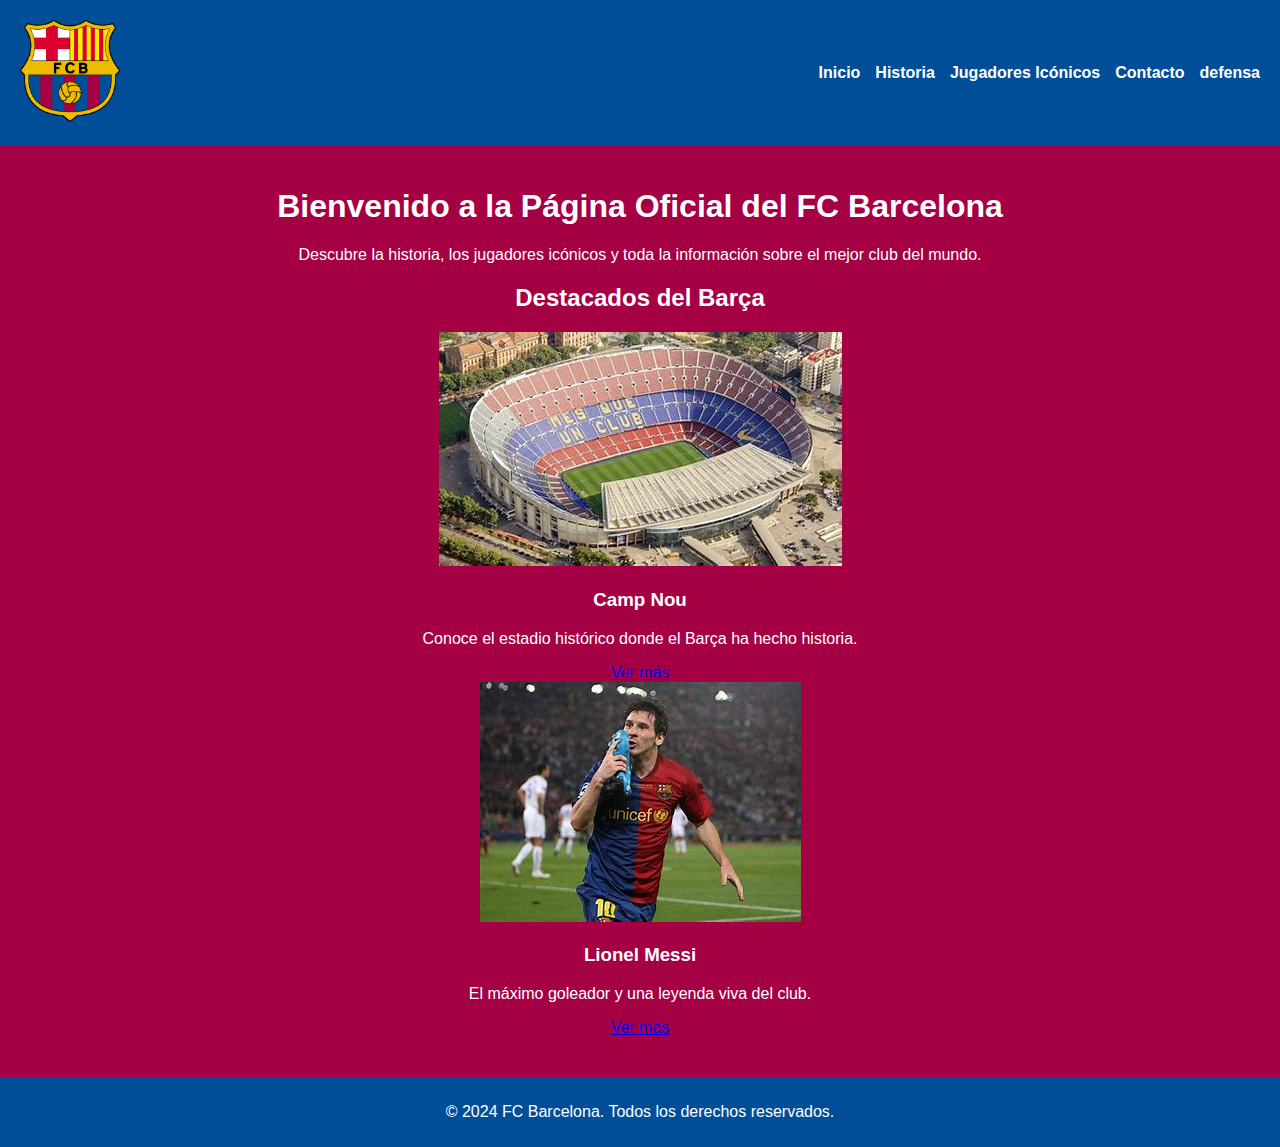
<file: index.html>
<!DOCTYPE html>
<html lang="es">
<head>
  <meta charset="UTF-8">
  <meta name="viewport" content="width=device-width, initial-scale=1.0">
  <title>FC Barcelona - Página Oficial</title>
  <link rel="stylesheet" href="css/style.css">
</head>
<body>
<header>
  <div class="logo">
    <img src="./R.png" alt="Logo del FC Barcelona">
  </div>
  <nav>
    <ul>
      <li><a href="index.html">Inicio</a></li>
      <li><a href="contenido.html">Historia</a></li>
      <li><a href="detalle.html">Jugadores Icónicos</a></li>
      <li><a href="contacto.html">Contacto</a></li>
      <li><a href="defensa.html">defensa</a></li>
    </ul>
  </nav>
</header>

<main>
  <section class="welcome">
    <h1>Bienvenido a la Página Oficial del FC Barcelona</h1>
    <p>Descubre la historia, los jugadores icónicos y toda la información sobre el mejor club del mundo.</p>
  </section>
  <section class="highlights">
    <h2>Destacados del Barça</h2>
    <div class="cards">
      <div class="card">
        <img src="./campnou.jpg" alt="Camp Nou">
        <h3>Camp Nou</h3>
        <p>Conoce el estadio histórico donde el Barça ha hecho historia.</p>
        <a href="contenido.html" class="btn">Ver más</a>
      </div>
      <div class="card">
        <img src="./messi.jpg" alt="Lionel Messi">
        <h3>Lionel Messi</h3>
        <p>El máximo goleador y una leyenda viva del club.</p>
        <a href="detalle.html" class="btn">Ver más</a>
      </div>
    </div>
  </section>
</main>

<footer>
  <p>&copy; 2024 FC Barcelona. Todos los derechos reservados.</p>
</footer>
</body>
</html>
</file>
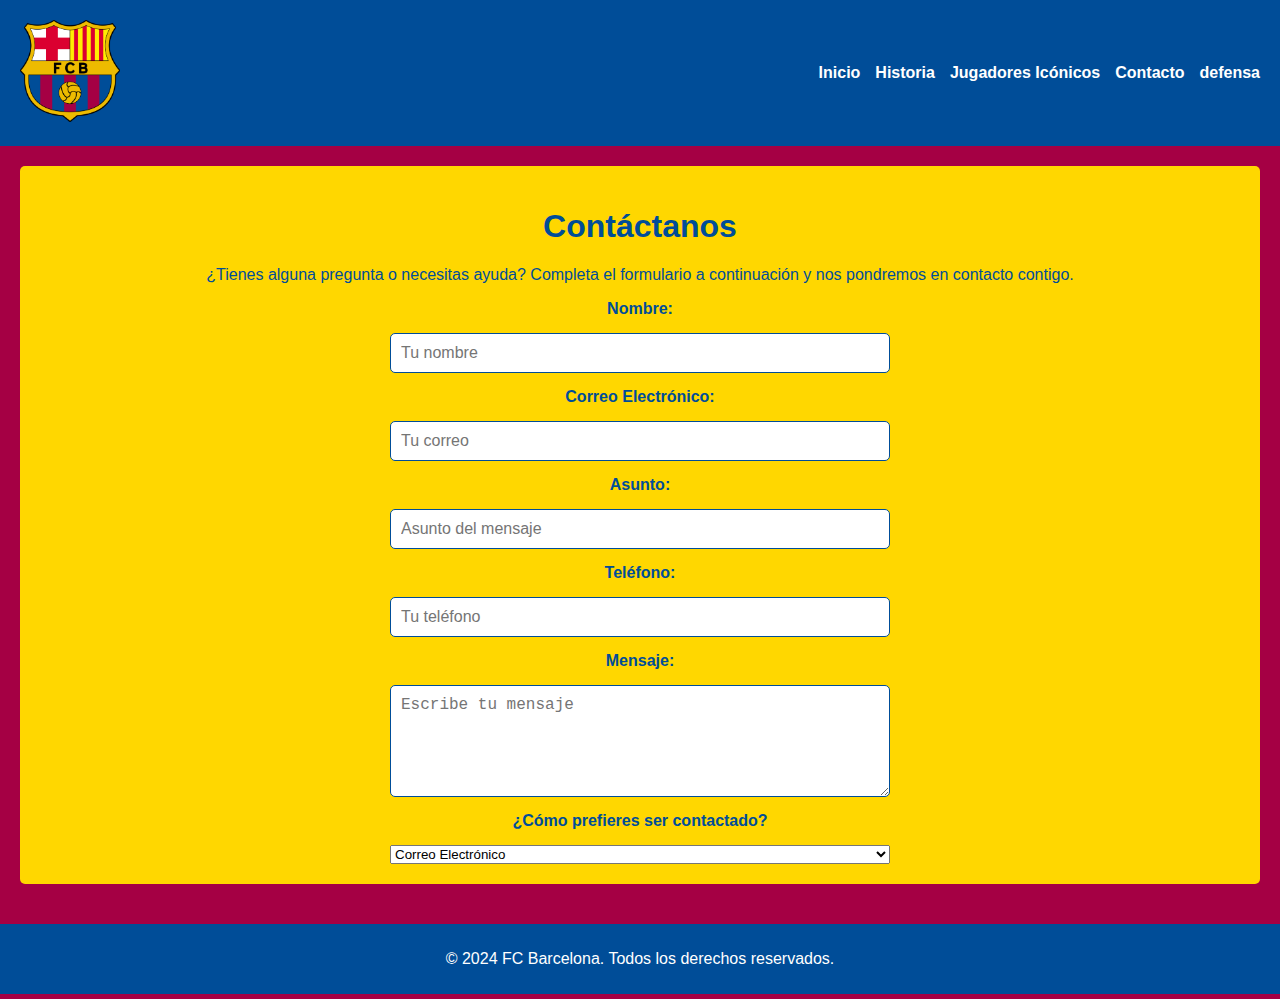
<file: contacto.html>
<!DOCTYPE html>
<html lang="es">
<head>
  <meta charset="UTF-8">
  <meta name="viewport" content="width=device-width, initial-scale=1.0">
  <title>Contacto - FC Barcelona</title>
  <link rel="stylesheet" href="css/style.css">
</head>
<body>
<header>
  <div class="logo">
    <img src="./R.png" alt="Logo del FC Barcelona">
  </div>
  <nav>
    <ul>
      <li><a href="index.html">Inicio</a></li>
      <li><a href="contenido.html">Historia</a></li>
      <li><a href="detalle.html">Jugadores Icónicos</a></li>
      <li><a href="contacto.html" class="active">Contacto</a></li>
      <li><a href="defensa.html">defensa</a></li>
    </ul>
  </nav>
</header>

<main>
  <section class="contact">
    <h1>Contáctanos</h1>
    <p>¿Tienes alguna pregunta o necesitas ayuda? Completa el formulario a continuación y nos pondremos en contacto contigo.</p>
    <form action="#" method="post" class="contact-form">
      <label for="name">Nombre:</label>
      <input type="text" id="name" name="name" placeholder="Tu nombre" required>

      <label for="email">Correo Electrónico:</label>
      <input type="email" id="email" name="email" placeholder="Tu correo" required>

      <label for="subject">Asunto:</label>
      <input type="text" id="subject" name="subject" placeholder="Asunto del mensaje" required>

      <label for="phone">Teléfono:</label>
      <input type="tel" id="phone" name="phone" placeholder="Tu teléfono">

      <label for="message">Mensaje:</label>
      <textarea id="message" name="message" rows="5" placeholder="Escribe tu mensaje" required></textarea>

      <label for="preference">¿Cómo prefieres ser contactado?</label>
      <select id="preference" name="preference">
        <option value="email">Correo Electrónico</option>
        <option value="phone">Teléfono</option>
        <option value="whatsapp">WhatsApp</option>
      </select>

</main>

<footer>
  <p>&copy; 2024 FC Barcelona. Todos los derechos reservados.</p>
</footer>
</body>
</html>
</file>
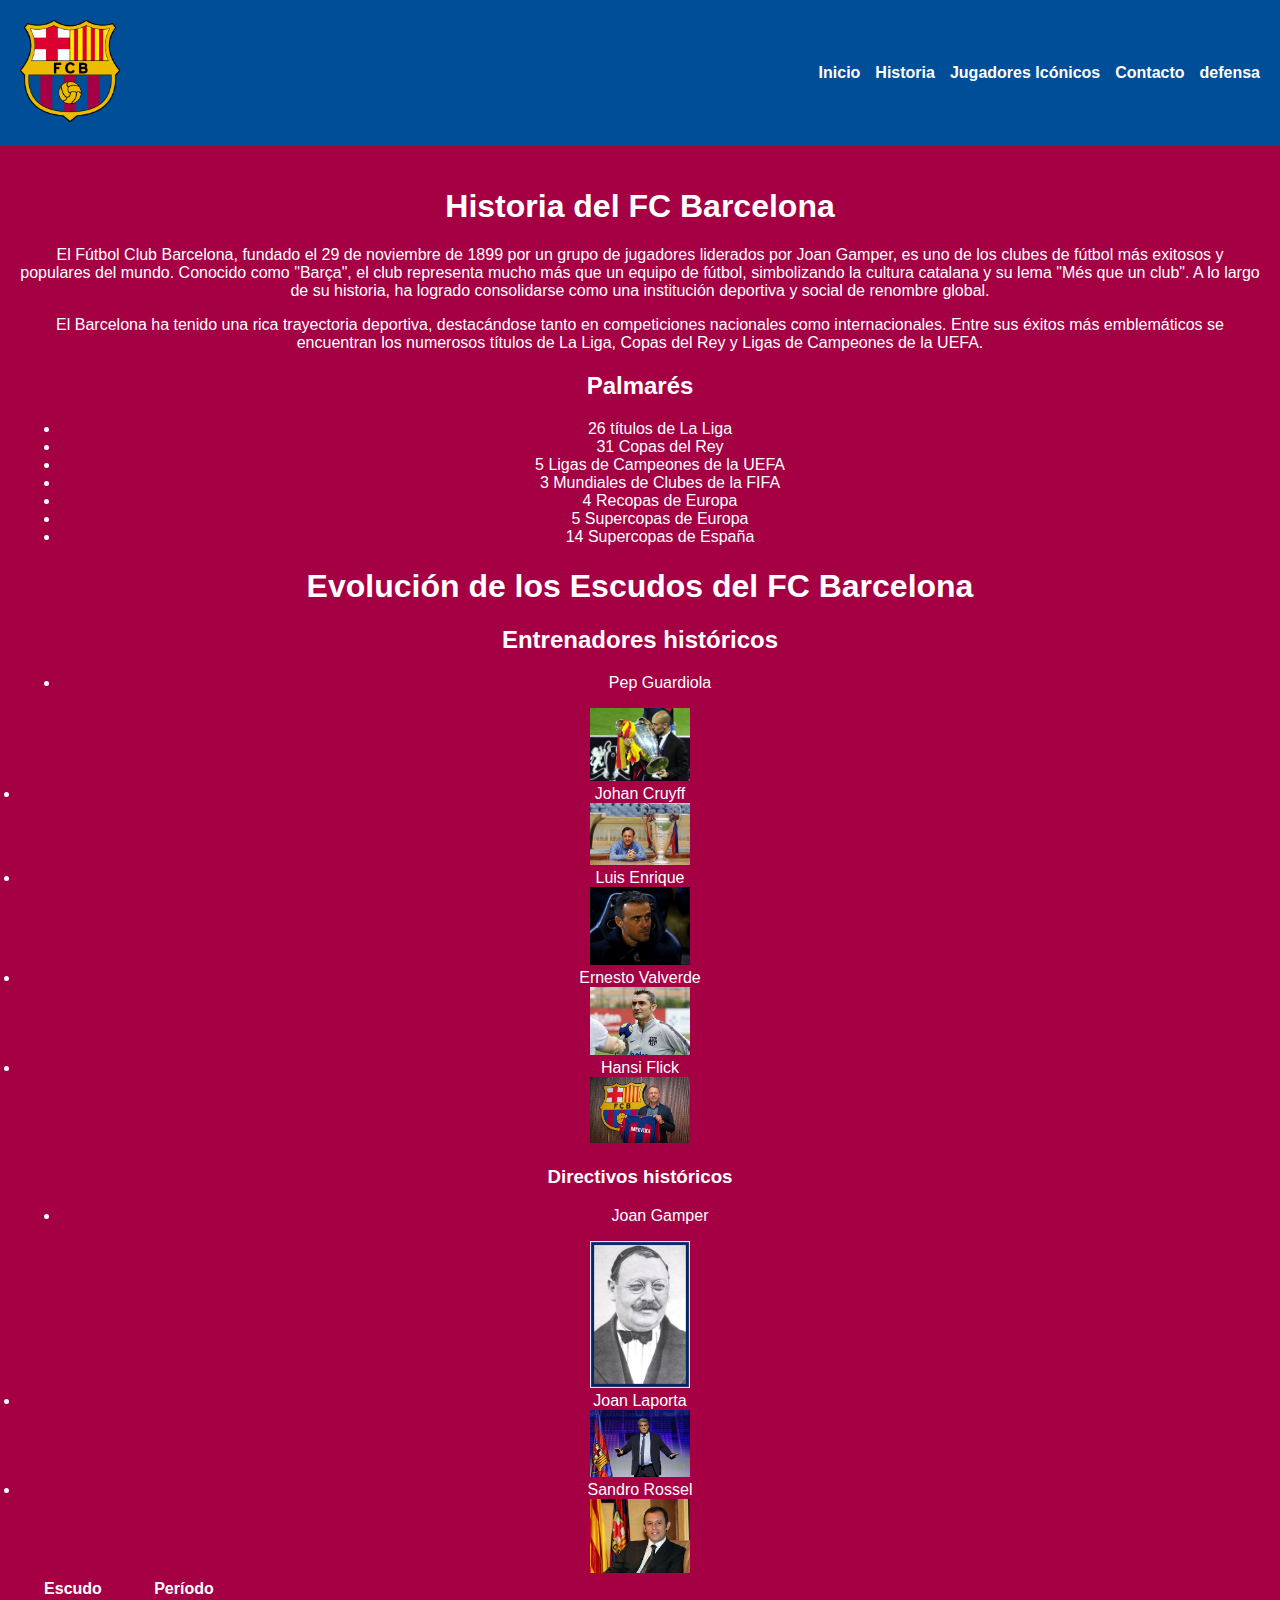
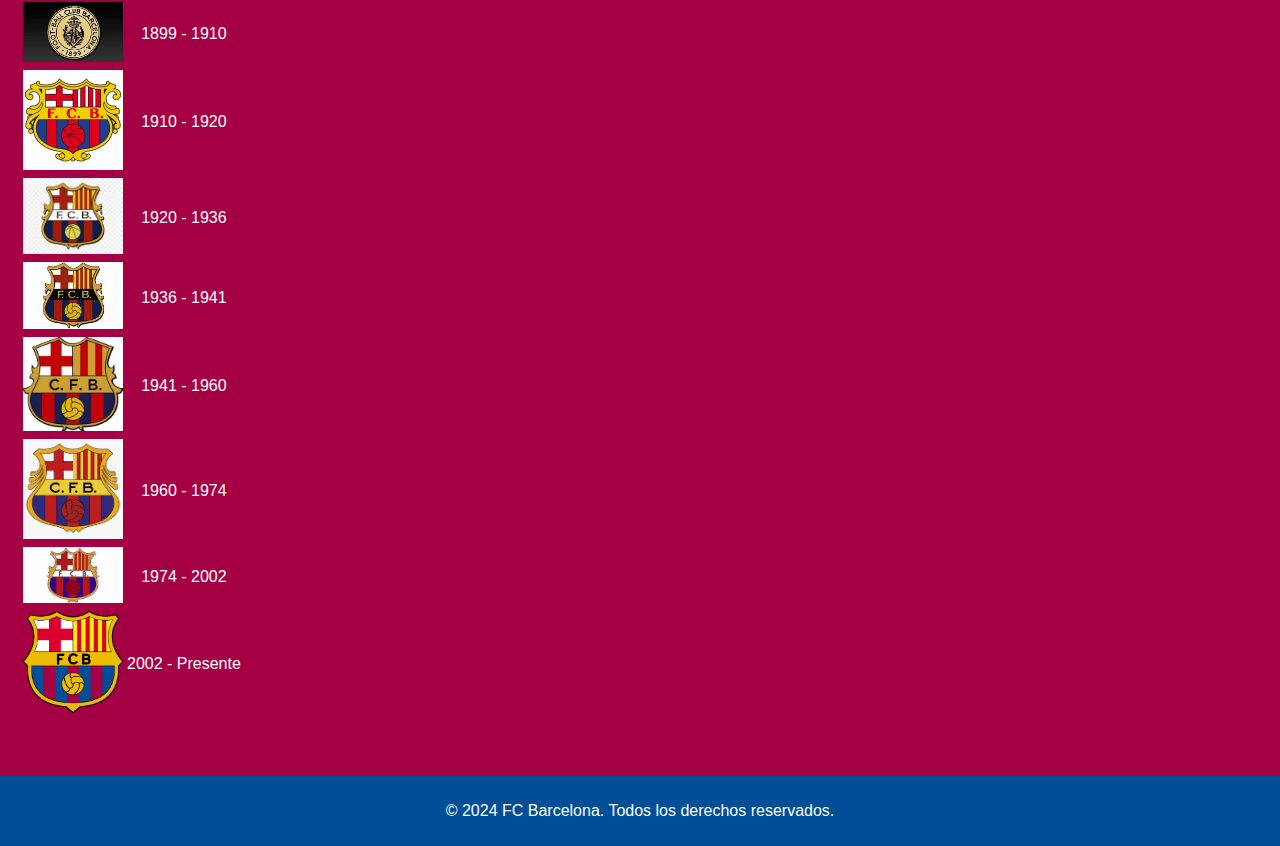
<file: contenido.html>
<!DOCTYPE html>
<html lang="es">
<head>
  <meta charset="UTF-8">
  <meta name="viewport" content="width=device-width, initial-scale=1.0">
  <title>Historia del FC Barcelona</title>
  <link rel="stylesheet" href="css/style.css">
</head>
<body>
<header>
  <div class="logo">
    <img src="./R.png" alt="Logo del FC Barcelona">
  </div>
  <nav>
    <ul>
      <li><a href="index.html">Inicio</a></li>
      <li><a href="contenido.html" class="activo">Historia</a></li>
      <li><a href="detalle.html">Jugadores Icónicos</a></li>
      <li><a href="contacto.html">Contacto</a></li>
      <li><a href="defensa.html">defensa</a></li>
    </ul>
  </nav>
</header>

<main>
  <section class="historia">
    <h1>Historia del FC Barcelona</h1>
    <p>El Fútbol Club Barcelona, fundado el 29 de noviembre de 1899 por un grupo de jugadores liderados por Joan Gamper, es uno de los clubes de fútbol más exitosos y populares del mundo. Conocido como "Barça", el club representa mucho más que un equipo de fútbol, simbolizando la cultura catalana y su lema "Més que un club". A lo largo de su historia, ha logrado consolidarse como una institución deportiva y social de renombre global.</p>
    <p>El Barcelona ha tenido una rica trayectoria deportiva, destacándose tanto en competiciones nacionales como internacionales. Entre sus éxitos más emblemáticos se encuentran los numerosos títulos de La Liga, Copas del Rey y Ligas de Campeones de la UEFA.</p>
  </section>

  <section class="palmares">
    <h2>Palmarés</h2>
    <ul>
      <li>26 títulos de La Liga</li>
      <li>31 Copas del Rey</li>
      <li>5 Ligas de Campeones de la UEFA</li>
      <li>3 Mundiales de Clubes de la FIFA</li>
      <li>4 Recopas de Europa</li>
      <li>5 Supercopas de Europa</li>
      <li>14 Supercopas de España</li>
    </ul>
  </section>

  <section class="escudos">
    <h1>Evolución de los Escudos del FC Barcelona</h1>
    <table>
      <thead>
      <tr>
        <th>Escudo</th>
        <th>Período</th>
      </tr>
      </thead>
      <tbody>
      <tr>
        <td><img src="./1899.jpg" alt="Escudo 1899" width="100"></td>
        <td>1899 - 1910</td>
      </tr>
      <tr>
        <td><img src="./1910.jpg" alt="Escudo 1910" width="100"></td>
        <td>1910 - 1920</td>
      </tr>
      <tr>
        <td><img src="./1920.jpg" alt="Escudo 1920" width="100"></td>
        <td>1920 - 1936</td>
      </tr>
      <tr>
        <td><img src="1936.jpg" alt="Escudo 1936" width="100"></td>
        <td>1936 - 1941</td>
      </tr>
      <tr>
        <td><img src="./1941.jpg" alt="Escudo 1941" width="100"></td>
        <td>1941 - 1960</td>
      </tr>
      <tr>
        <td><img src="./1960.png" alt="Escudo 1960" width="100"></td>
        <td>1960 - 1974</td>
      </tr>
      <td><img src="./1974.jpg" alt="Escudo 1974" width="100"></td>
        <td>1974 - 2002</td>
      </tr>
      <tr>
        <td><img src="./R.png" alt="Escudo 2002" width="100"></td>
        <td>2002 - Presente</td>
      </tr>
      <section class = "entredores">
        <h2>Entrenadores históricos</h2>
        <ul>
          <li>Pep Guardiola </li>
          <tr><img src="./guardiola.jpg" alt= "Pep Guardiola" width="100" download="Guardiola" ></tr>
          <li>Johan Cruyff </li>
          <tr><img src="./cruyff.jpg" alt="Johan Cruyff" width="100"></tr>
          <li>Luis Enrique</li>
          <tr><img src="./luisenrique.jpg" alt="Luis Enrique" width="100" ></tr>
          <li>Ernesto Valverde</li> 
          <tr><img src="./valverde.jpg" alt="Ernesto Valverde"  width="100" ></tr>
          <li>Hansi Flick</li> 
          <tr><img src="./flick.jpg" alt="Hansi Flick"  width="100" ></tr>              
        
       <section> 
        <h3>Directivos históricos</h3>
        <ul>
          <li>Joan Gamper </li>
          <tr><img src="./gamper.jpg"alt= "Joan Gamper" width="100"></tr>
          <li>Joan Laporta </li>
          <tr><img src="./laporta.jpg" alt="Joan Laporta" width="100"></tr>
          <li>Sandro Rossel</li>
          <tr><img src="./rosell.jpg" alt="Sandro Rossel" width="100"></tr>
        
        </ul>
      </tbody>
    </table>
  </section>
</main>

<footer>
  <p>&copy; 2024 FC Barcelona. Todos los derechos reservados.</p>
</footer>
</body>
</html>
</file>
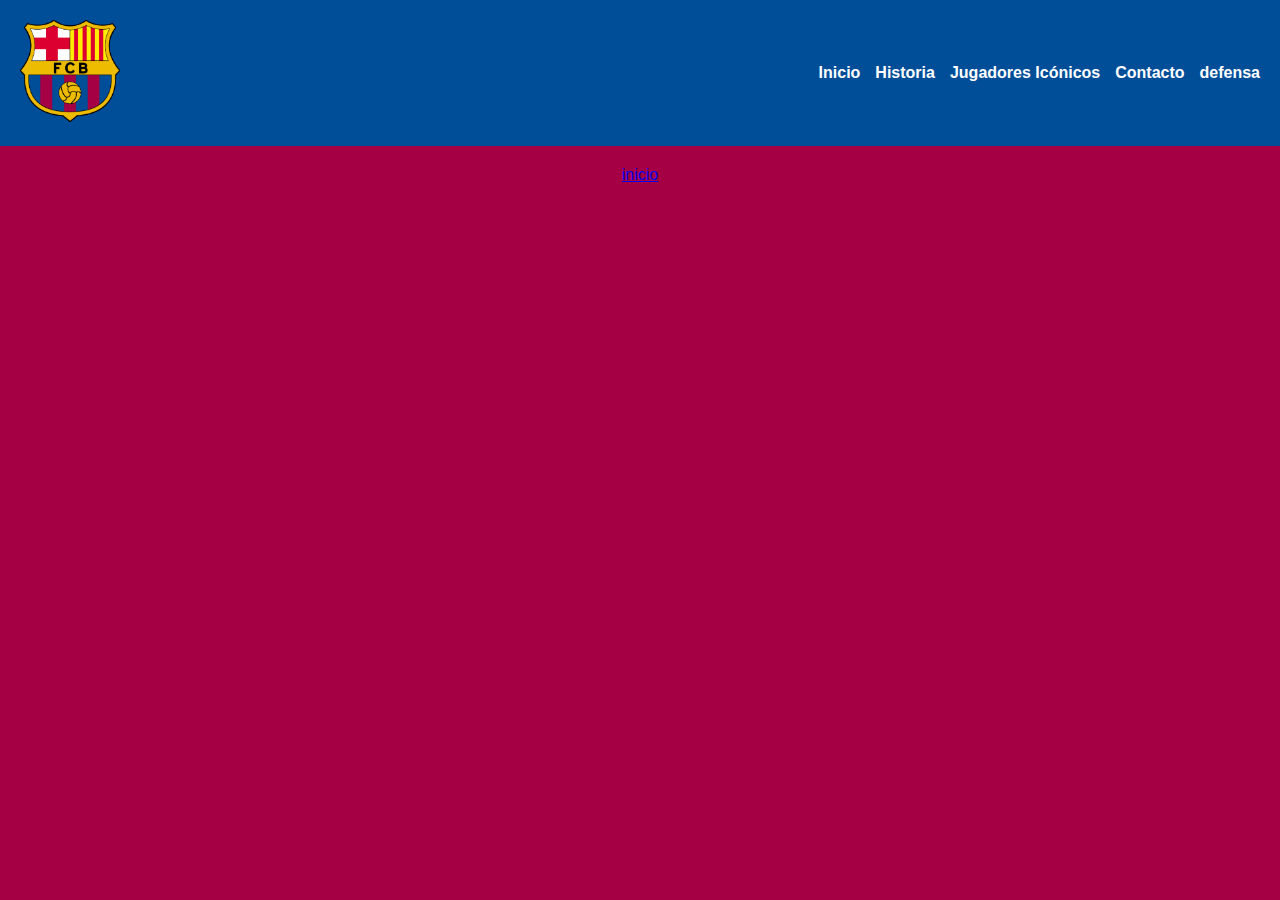
<file: defensa.html>
<!DOCTYPE html>
<html lang="es">
<head>
  <meta charset="UTF-8">
  <meta name="viewport" content="width=device-width, initial-scale=1.0">
  <title>FC Barcelona - Página Oficial</title>
  <link rel="stylesheet" href="css/style.css">
</head>
<body>
<header>
  <div class="logo">
    <img src="./R.png" alt="Logo del FC Barcelona">
  </div>
  <nav>
    <ul>
      <li><a href="index.html">Inicio</a></li>
      <li><a href="contenido.html">Historia</a></li>
      <li><a href="detalle.html">Jugadores Icónicos</a></li>
      <li><a href="contacto.html">Contacto</a></li>
      <li><a href="defensa.html">defensa</a></li>
    </ul>
  </nav>
</header>
<main>
    <section class="welcome">
        <a href="index.html">inicio</a>
</main>
</file>
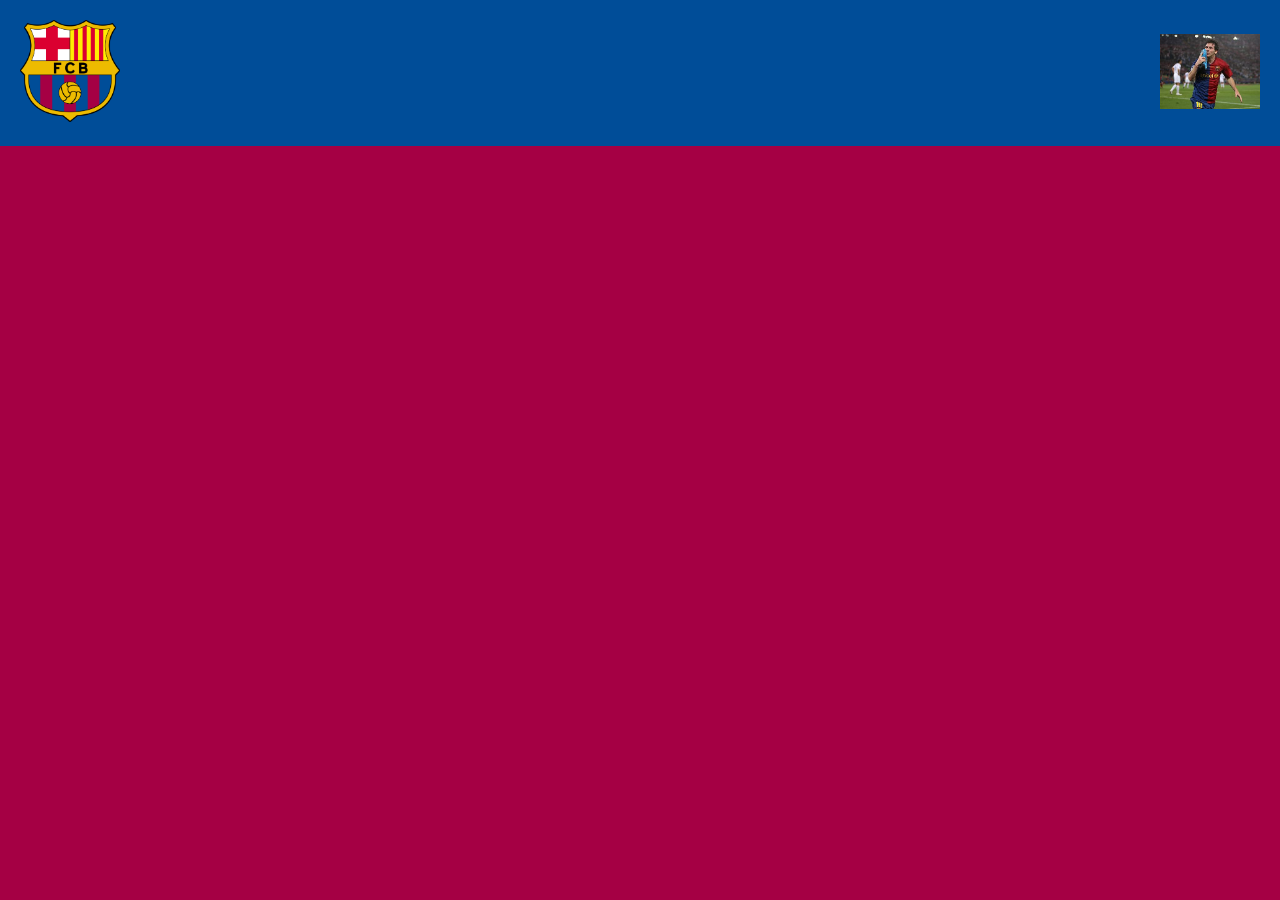
<file: favorito.html>
<!DOCTYPE html>
<html lang="es">
<head>
  <meta charset="UTF-8">
  <meta name="viewport" content="width=device-width, initial-scale=1.0">
  <title>Jugadores Icónicos del FC Barcelona</title>
  <link rel="stylesheet" href="css/style.css">
</head>
<body>
<header>
  <div class="logo">
    <img src="./R.png" alt="Logo del FC Barcelona">
  </div>
  <nav>
    <a href="detalle.html">
        <img src="./messi.jpg" width="100" alt="Lionel Messi">
    </a>
    
    </section>
  </nav>
</header>
</file>
<file: css/style.css>
/* Estilos generales */
body {
  font-family: Arial, sans-serif;
  margin: 0;
  padding: 0;
  background-color: #A50044;
  color: white;
}

header {
  background-color: #004D98;
  color: white;
  padding: 20px;
  display: flex;
  justify-content: space-between;
  align-items: center;
}

header .logo img {
  max-width: 100px;
}

nav ul {
  list-style: none;
  display: flex;
  gap: 15px;
  margin: 0;
  padding: 0;
}

nav ul li a {
  text-decoration: none;
  color: white;
  font-weight: bold;
  transition: color 0.3s;
}

nav ul li a:hover {
  color: #FFD700;
}

main {
  padding: 20px;
  text-align: center;
}

.contact {
  background-color: #FFD700;
  padding: 20px;
  border-radius: 5px;
  color: #004D98;
}

.contact-form {
  display: flex;
  flex-direction: column;
  gap: 15px;
  max-width: 500px;
  margin: auto;
}

.contact-form label {
  font-weight: bold;
}

.contact-form input,
.contact-form textarea {
  padding: 10px;
  border: 1px solid #004D98;
  border-radius: 5px;
  font-size: 16px;
}

.contact-form button {
  padding: 10px 15px;
  background-color: #004D98;
  color: white;
  border: none;
  border-radius: 5px;
  font-size: 16px;
  font-weight: bold;
  transition: background-color 0.3s;
}

.contact-form button:hover {
  background-color: #A50044;
  color: white;
}

footer {
  background-color: #004D98;
  color: white;
  text-align: center;
  padding: 10px 0;
  margin-top: 20px;
}
</file>
